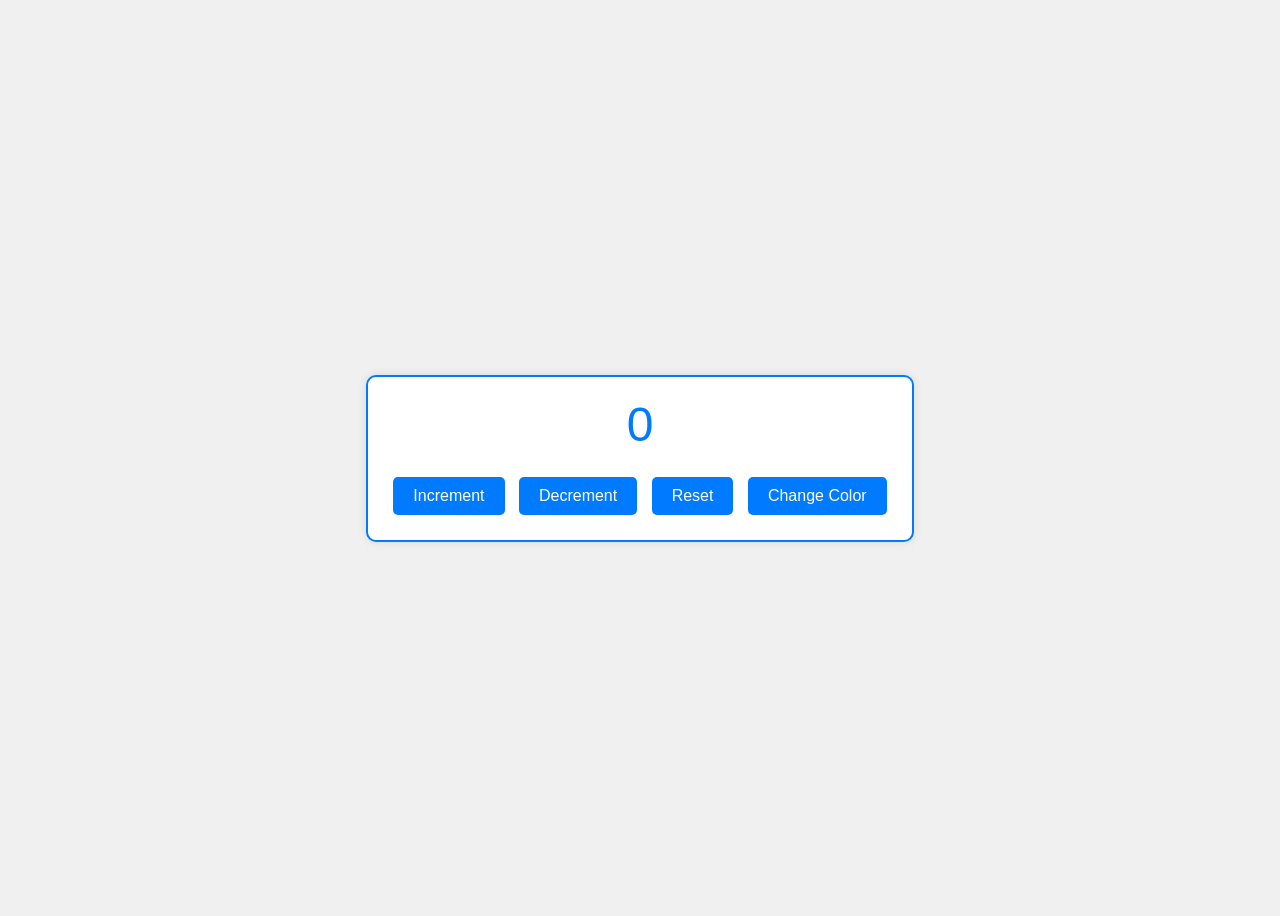
<file: index.html>
<!DOCTYPE html>
<html lang="en">
<head>
    <meta charset="UTF-8">
    <meta name="viewport" content="width=device-width, initial-scale=1.0">
    <title>Counter with Random Color</title>
    <link rel="stylesheet" href="styles.css">
</head>
<body>
    <div class="counter-container">
        <div class="count-display" id="countDisplay">0</div>
        <div class="button-container">
            <button id="incrementBtn">Increment</button>
            <button id="decrementBtn">Decrement</button>
            <button id="resetBtn">Reset</button>
            <button id="colorBtn">Change Color</button>
        </div>
    </div>
    <script src="script.js"></script>
</body>
</html>
</file>
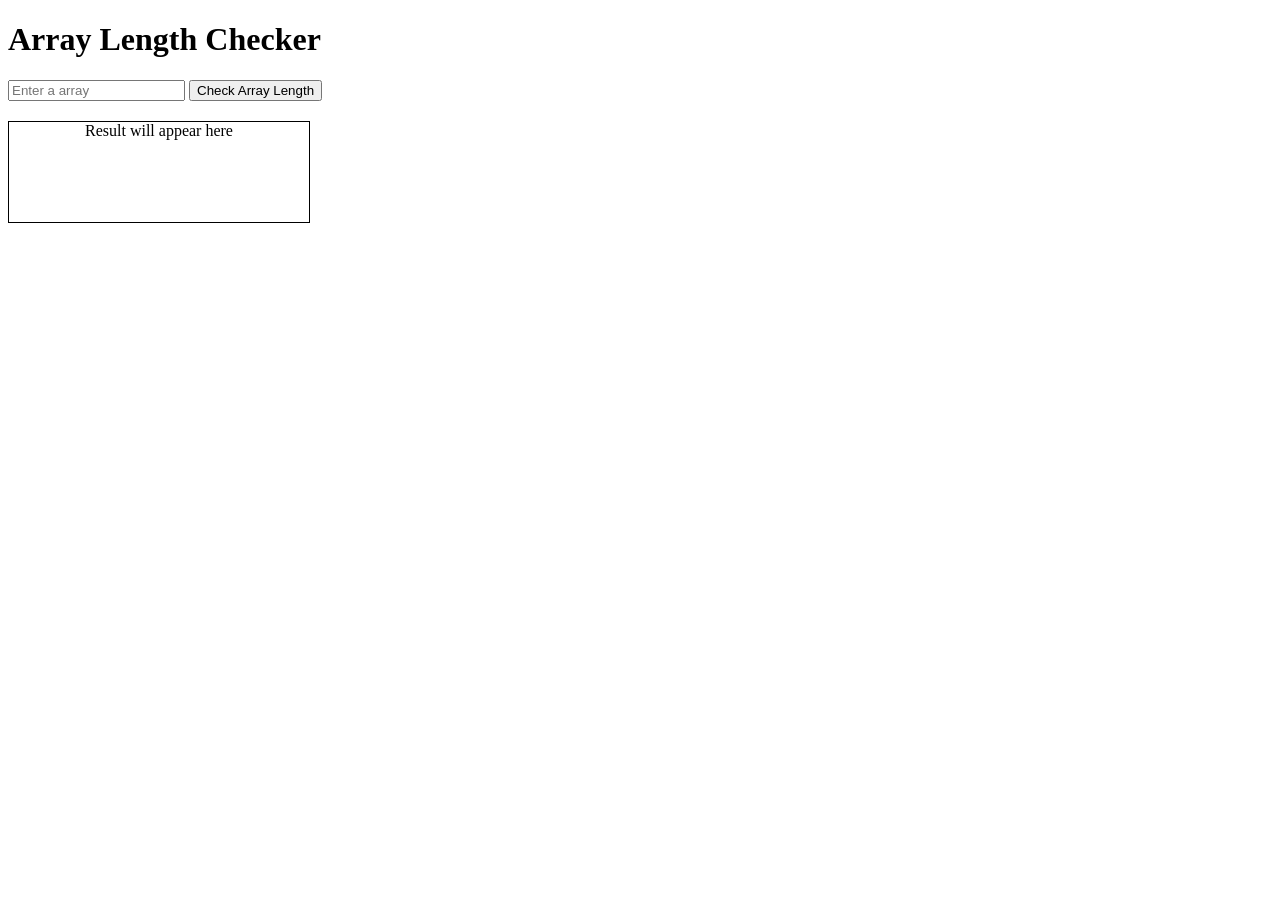
<file: array/index.html>
<!DOCTYPE html>
<html lang="en">
<head>
    <meta charset="UTF-8">
    <meta name="viewport" content="width=device-width, initial-scale=1.0">
    <title>Array Length Checker</title>
    <style>
        #result {
            width: 300px;
            height: 100px;
            text-align: center;
            border: 1px solid #000;
            margin-top: 20px;
            transition: height 0.5s ease;
        }
        .error {
            background-color: red;
            color: white;
        }
    </style>
</head>
<body> 
    <h1>Array Length Checker</h1>
    <input type="text" id="inputString" placeholder="Enter a array">
    <button onclick="checkArrayLength()">Check Array Length</button>
    <div id="result">Result will appear here</div>

    <script>
        function checkArrayLength() {
            const array = [1, 2, 3, 4, 5];  
            const limit = 4; 
            const input = document.getElementById('inputString').value;               
            const resultDiv = document.getElementById('result');
            
            if (array.length > limit) {
                resultDiv.textContent = 'True';
                resultDiv.style.backgroundColor = '';  
                resultDiv.style.color = '';            
                resultDiv.style.height = '200px';      
            } else {
                resultDiv.textContent = 'False';
                resultDiv.classList.add('error');
                resultDiv.style.color = '';            
                resultDiv.style.height = '100px';
                     
            }
        }
    </script>
</body>
</html>
</file>
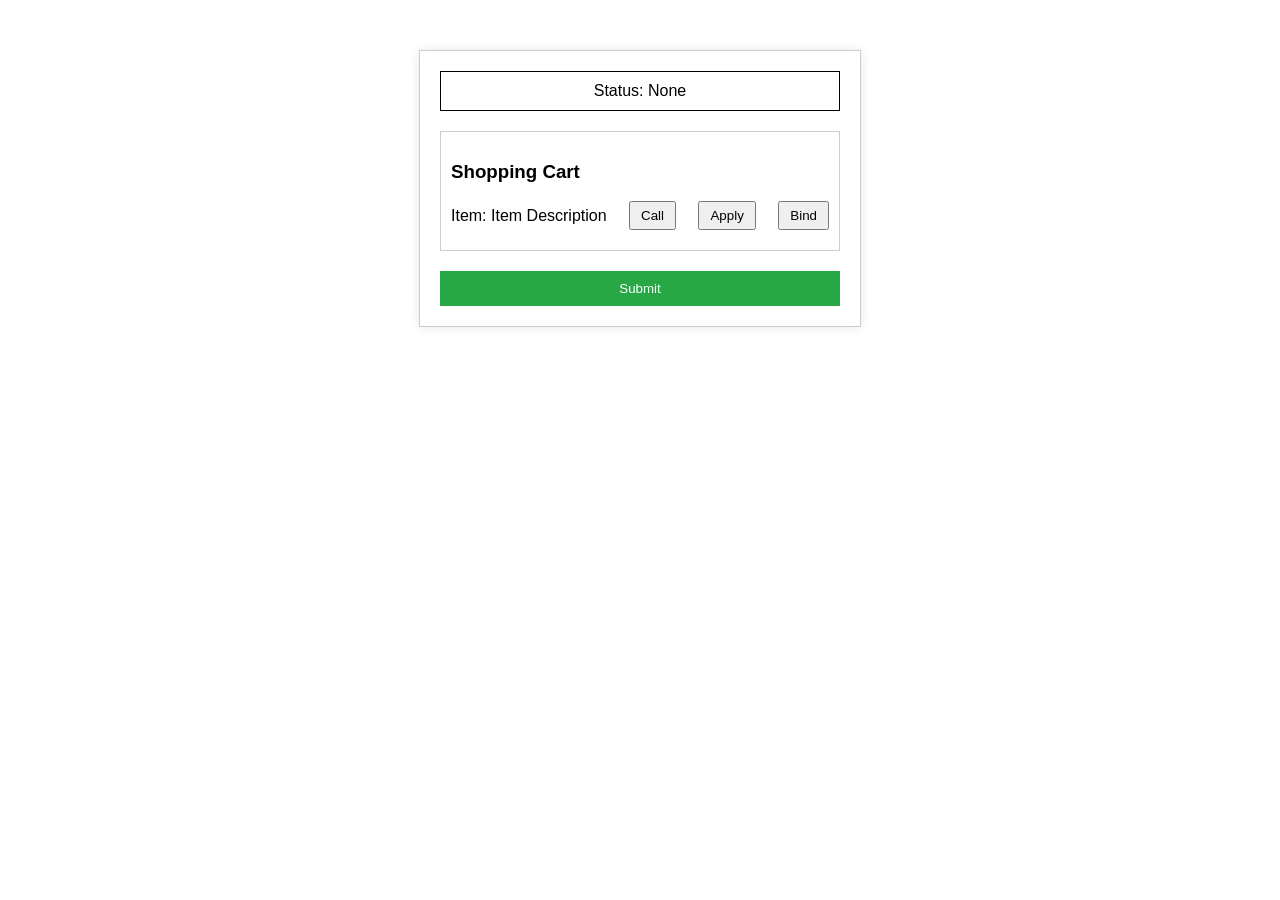
<file: cart/index.html>
<!DOCTYPE html>
<html lang="en">
<head>
    <meta charset="UTF-8">
    <meta http-equiv="X-UA-Compatible" content="IE=edge">
    <meta name="viewport" content="width=device-width, initial-scale=1.0">
    <title>Shopping Cart</title>
    <link rel="stylesheet" href="style.css">
</head>
<body>
    <div class="container">
        <div id="status" class="status-box">Status: None</div>
        <div class="cart">
            <h3>Shopping Cart</h3>
            <div class="item">
                <span>Item: Item Description</span>
                <button class="method-button" id="callButton">Call</button>
                <button class="method-button" id="applyButton">Apply</button>
                <button class="method-button" id="bindButton">Bind</button>
            </div>
        </div>
        <button id="submitButton" class="submit-button">Submit</button>
    </div>
    <script src="script.js"></script>
</body>
</html>
</file>
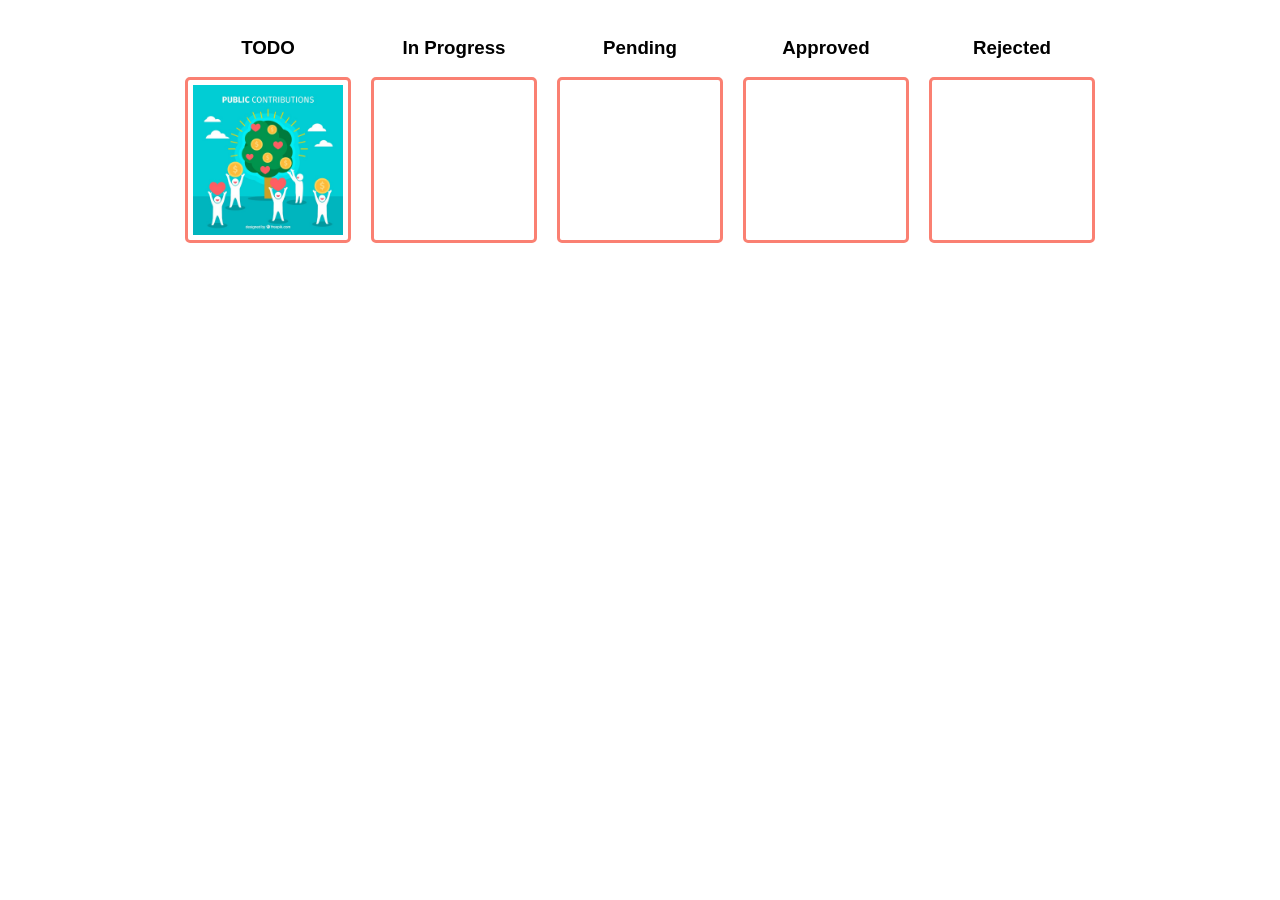
<file: drag and drop/index.html>
<!DOCTYPE html>
<html lang="en">
<head>
    <meta charset="UTF-8">
    <meta name="viewport" content="width=device-width, initial-scale=1.0">
    <title>Drag and Drop</title>
    <link rel="stylesheet" href="style.css">
</head>
<body>
    <div class="container">
        <div class="section">
            <h3>TODO</h3>
            <div class="empty">
                <div class="fill" draggable="true"></div>
            </div>
        </div>
        <div class="section">
            <h3>In Progress</h3>
            <div class="empty" id="in-progress"></div>
        </div>
        <div class="section">
            <h3>Pending</h3>
            <div class="empty" id="pending"></div>
        </div>
        <div class="section">
            <h3>Approved</h3>
            <div class="empty" id="approved"></div>
        </div>
        <div class="section">
            <h3>Rejected</h3>
            <div class="empty" id="rejected"></div>
        </div>
    </div>
    <script src="script.js"></script>
</body>
</html>
</file>
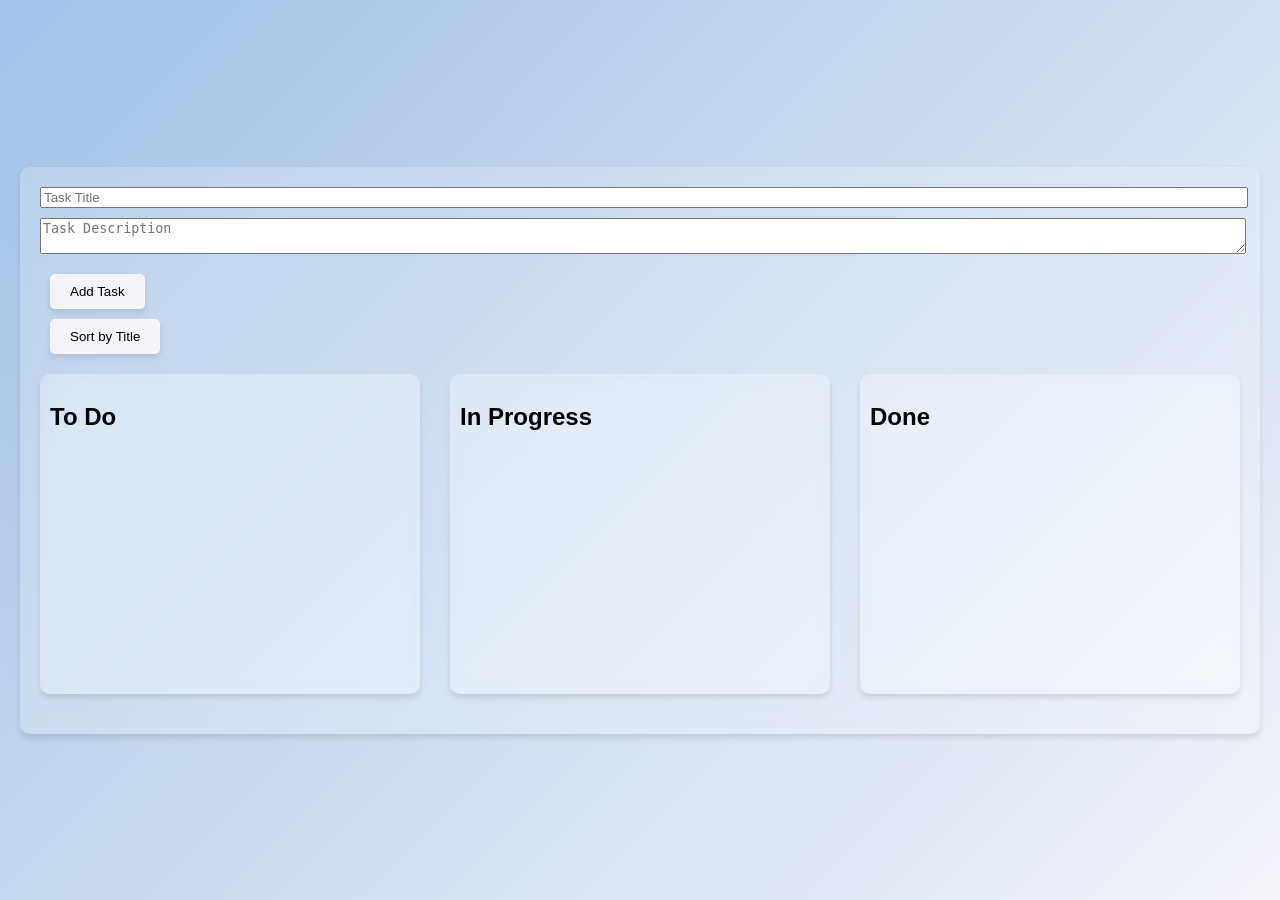
<file: evalutiontask/index.html>
<!DOCTYPE html>
<html lang="en">
<head>
    <meta charset="UTF-8">
    <meta name="viewport" content="width=device-width, initial-scale=1.0">
    <title>Taskboard</title>
    <link rel="stylesheet" href="style.css">
</head>
<body>
    <div id="taskboard">
        <div class="header">
            <input type="text" id="new-task-title" placeholder="Task Title">
            <textarea id="new-task-description" placeholder="Task Description"></textarea>
            <button id="add-task-btn">Add Task</button>
            <button id="sort-title">Sort by Title</button>
        </div>
        <div class="column" id="todo">
            <h2>To Do</h2>
            <div class="tasks"></div>
        </div>
        <div class="column" id="in-progress">
            <h2>In Progress</h2>
            <div class="tasks"></div>
        </div>
        <div class="column" id="done">
            <h2>Done</h2>
            <div class="tasks"></div>
        </div>
    </div>

    <div id="task-edit">
        <input type="text" id="edit-task-title" placeholder="Task Title">
        <textarea id="edit-task-description" placeholder="Task Description"></textarea>
        <button id="save-task-btn">Save</button>
        <button id="cancel-task-btn">Cancel</button>
    </div>

    <script src="script.js"></script>
</body>
</html>
</file>
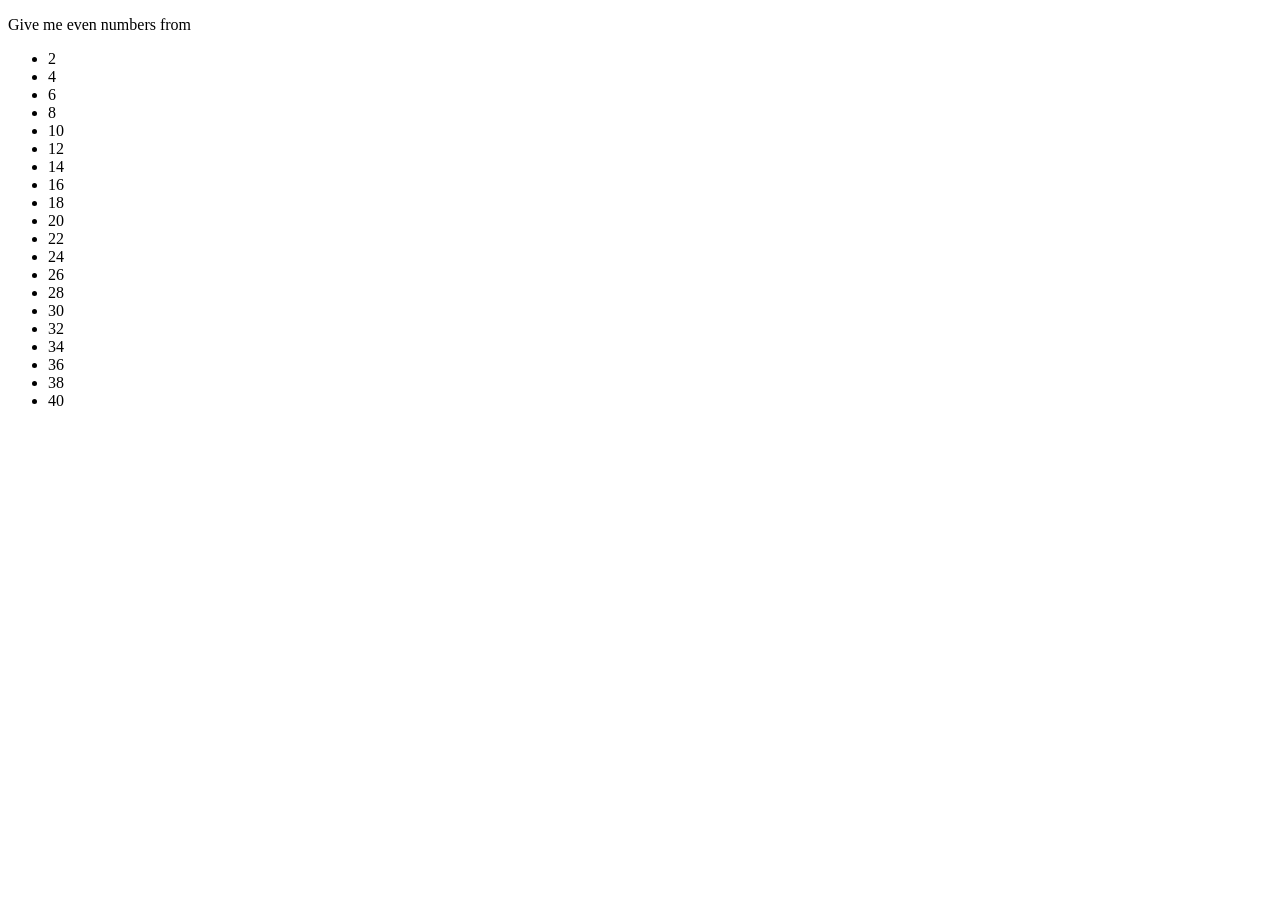
<file: even/index.html>
<!-- NaN
null
infinity
undefined -->


<!DOCTYPE html>
<html lang="en">
<head>
    <meta charset="UTF-8">
    <meta name="viewport" content="width=device-width, initial-scale=1.0">
    <title>Document</title>
</head>
<body>
   
   

    <p> Give me even numbers from  </p>
   <ul id="evenNumber"></ul>

   <script src="./index.js"></script>
</body>
</html>
</file>
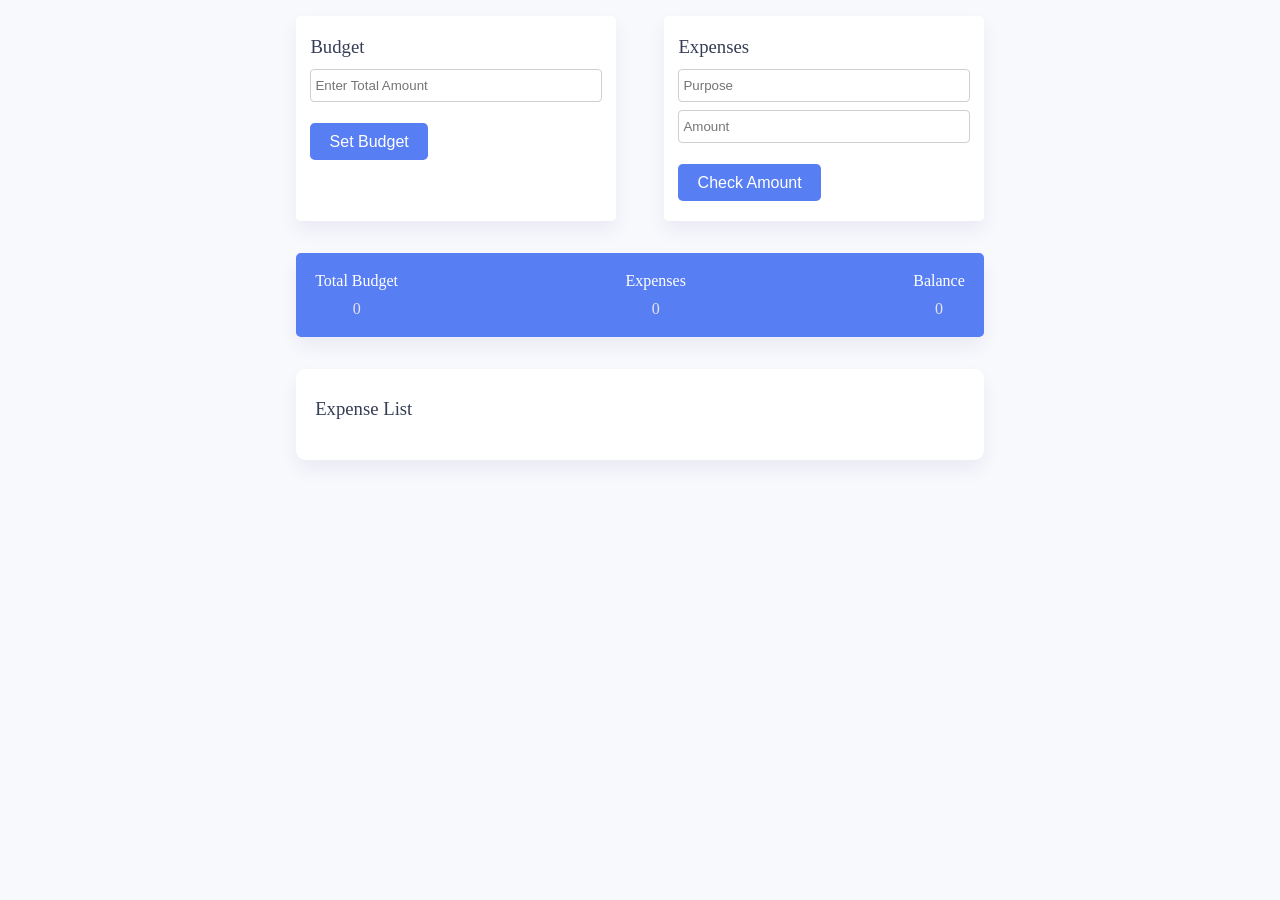
<file: expensetracker/index.html>
<!DOCTYPE html>
<html lang="en">
  <head>
    <meta name="viewport" content="width=device-width, initial-scale=1.0" />
    <title>Budget App</title>
     <link
      rel="stylesheet"
      href="https://cdnjs.cloudflare.com/ajax/libs/font-awesome/6.1.1/css/all.min.css"/>
    <link rel="stylesheet" href="style.css">
  </head>
  <body>
    <div class="wrapper">
      <div class="container">
        <div class="sub-container">
          <div class="total-amount-container">
            <h3>Budget</h3>
            <p class="hide error" id="budget-error"> Value cannot be empty </p>
            <input type="number" id="total-amount" placeholder="Enter Total Amount"/>
            <button class="submit" id="total-amount-button">Set Budget</button>
          </div>

          <div class="user-amount-container">
            <h3>Expenses</h3>
            <p class="hide error" id="product-title-error">Values cannot be empty</p>
              
            <input type="text" class="product-title" id="product-title" placeholder="Purpose"/>
            <input  type="number"  id="user-amount" placeholder="Amount"/> 
            <button class="submit" id="check-amount">Check Amount</button>
            </div>
        </div>

        <div class="output-container flex-space">
          <div>
            <p>Total Budget</p>
            <span id="amount">0</span>
          </div>
          <div>
            <p>Expenses</p>
            <span id="expenditure-value">0</span>
          </div>
          <div>
            <p>Balance</p>
            <span id="balance-amount">0</span>
          </div>
        </div>
      </div>
    
      <div class="list">
        <h3>Expense List</h3>
        <div class="list-container" id="list"></div>
      </div>
    </div>

    <script src="script.js"></script>
  </body>
</html>
</file>
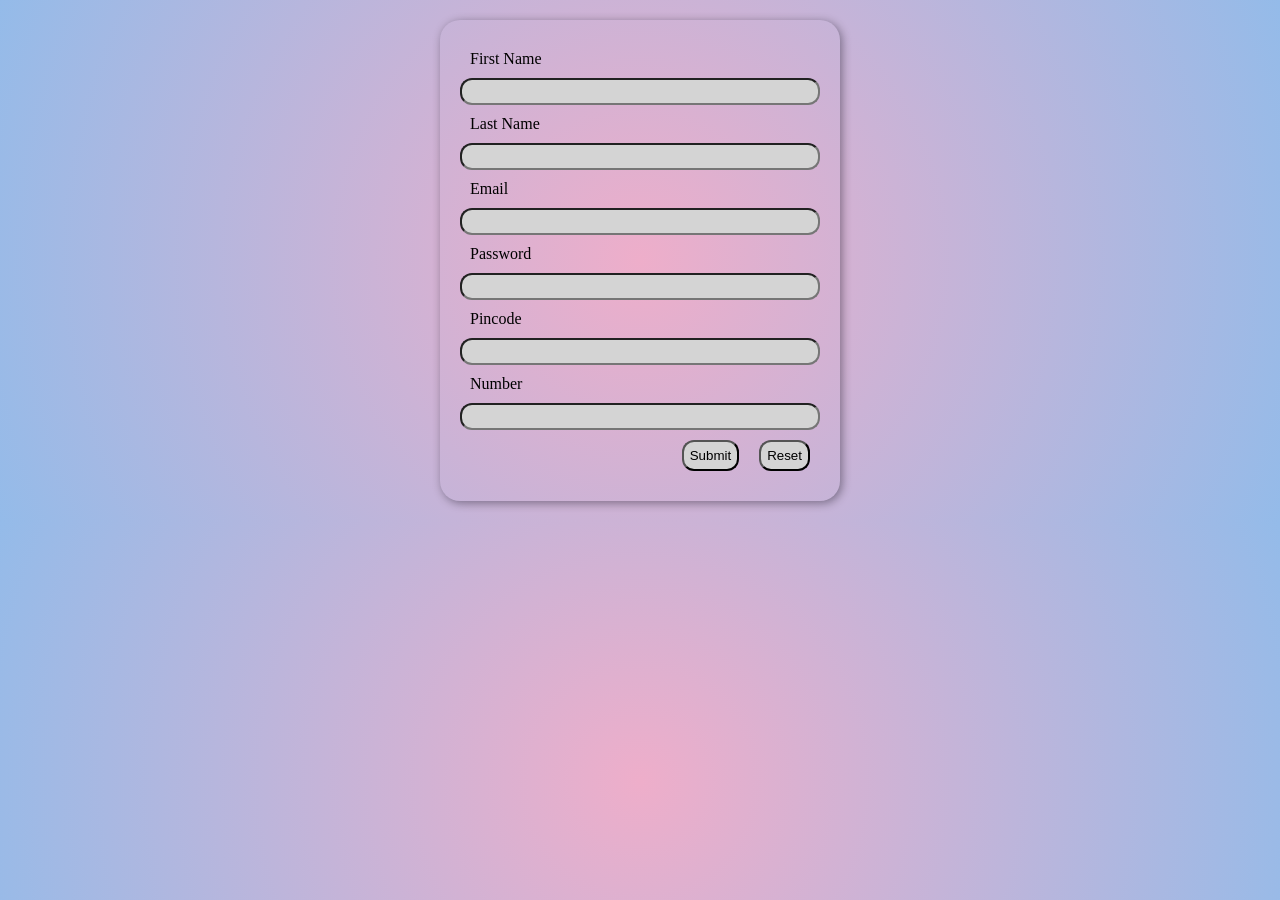
<file: formvalidations/index.html>
<!DOCTYPE html>
<html lang="en">
<head>
    <meta charset="UTF-8">
    <meta name="viewport" content="width=device-width, initial-scale=1.0">
    <title>Document</title>
    <script src="./index.js"></script>
    <link rel="stylesheet" href="style.css">
</head>
<body>
    <section>

        <form action="" method="post" id="registrationForm">

        <label for="firstname">First Name</label>
        <input type="text" id="firstname" name="firstname" required >
        <span class="error" id="firstnameError"></span>

        <label for="lastname">Last Name</label>
        <input type="text" id="lastname" name="lastname" required >
        <span class="error" id="lastnameError"></span>

        <label for="email">Email</label>
        <input  id="email" type="email" name="email" required>
        <span class="error" id="emailError"></span>

        <label for="password">Password</label>
        <input id="password" type="password" name="password" required>
        <span class="error" id="passwordError"></span>

        <label for="pincode">Pincode</label>
        <input type="number" id="pincode" name="pincode" required >
        <span class="error" id="pincodeError"></span>

        <label for="number">Number</label>
        <input type="number" id="number" name="number" required >
        <span class="error" id="numberError"></span>
       
        <div class="btn-section">

            <input type="submit" value="submit">
              <input type="reset" value="reset" id="reset">
        </div>
        </form>
    </section>
    <script src="index.js"></script>
</body>
</html>
</file>
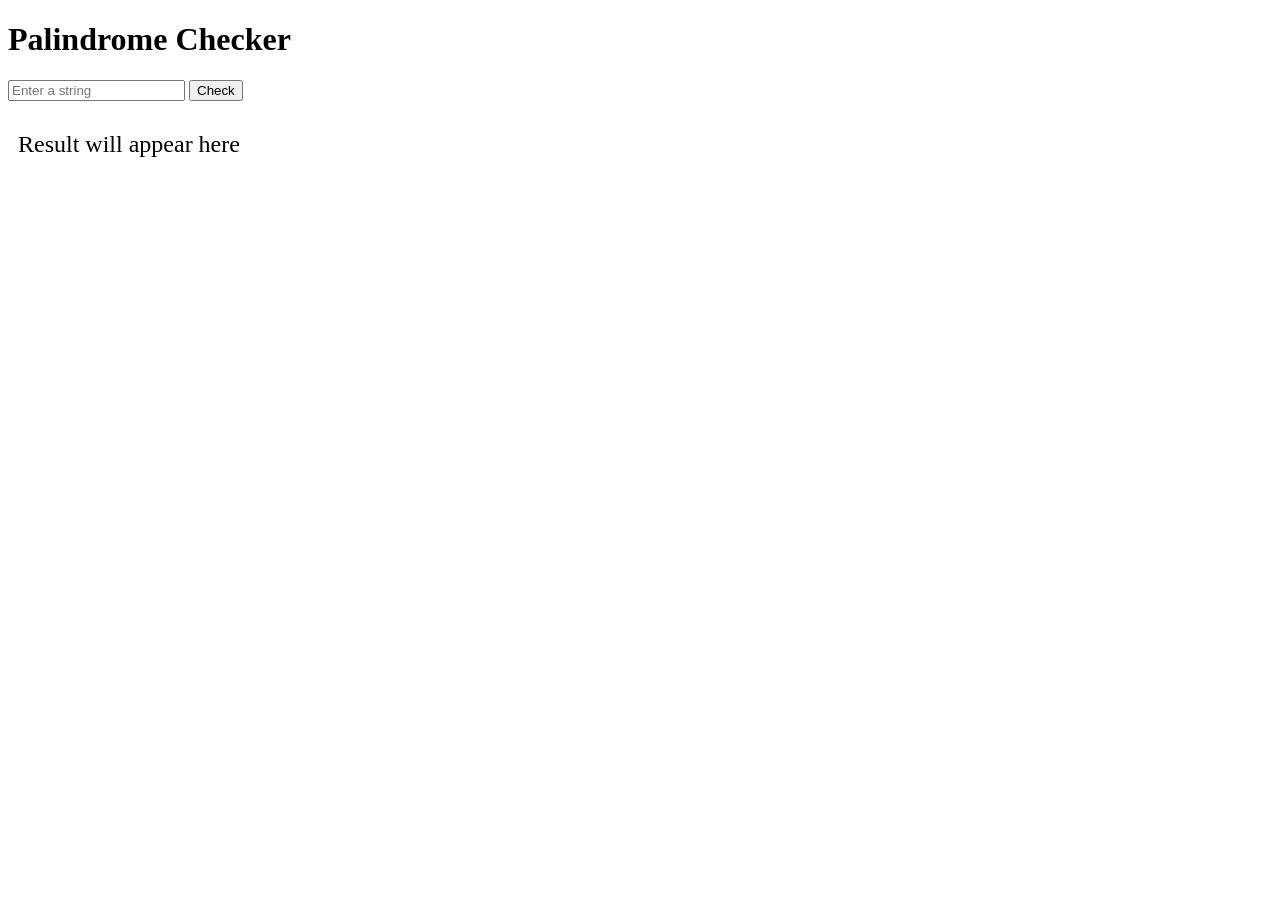
<file: polindrom/index.html>
<!DOCTYPE html>
<html lang="en">
<head>
    <meta charset="UTF-8">
    <meta name="viewport" content="width=device-width, initial-scale=1.0">
    <title>Palindrome Checker</title>
    <style>
        #result {
            font-size: 24px;
            margin-top: 20px;
            padding: 10px;
        }
        .palindrome {
            color: green;
        }
        .not-palindrome {
            color: red;
        }
    </style>
</head>
<body>
    <h1>Palindrome Checker</h1>
    <input type="text" id="inputString" placeholder="Enter a string">
    <button onclick="checkPalindrome()">Check</button>
    <div id="result">Result will appear here</div>

    <script>
        function checkPalindrome() {
            const input = document.getElementById('inputString').value;
            const resultDiv = document.getElementById('result');
            const sanitizedInput = input.toLowerCase().replace(/[^a-z0-9]/g, ''); 
            const isPalindrome = sanitizedInput === sanitizedInput.split('').reverse().join('');
            
            if (isPalindrome) {
                resultDiv.textContent = `"${input}" is a palindrome!`;
                resultDiv.className = 'palindrome'; 
            } else {
                resultDiv.textContent = `"${input}"v  is not a palindrome.`;
                resultDiv.className = 'not-palindrome'; 
            }
        }
    </script>
</body>
</html>
</file>
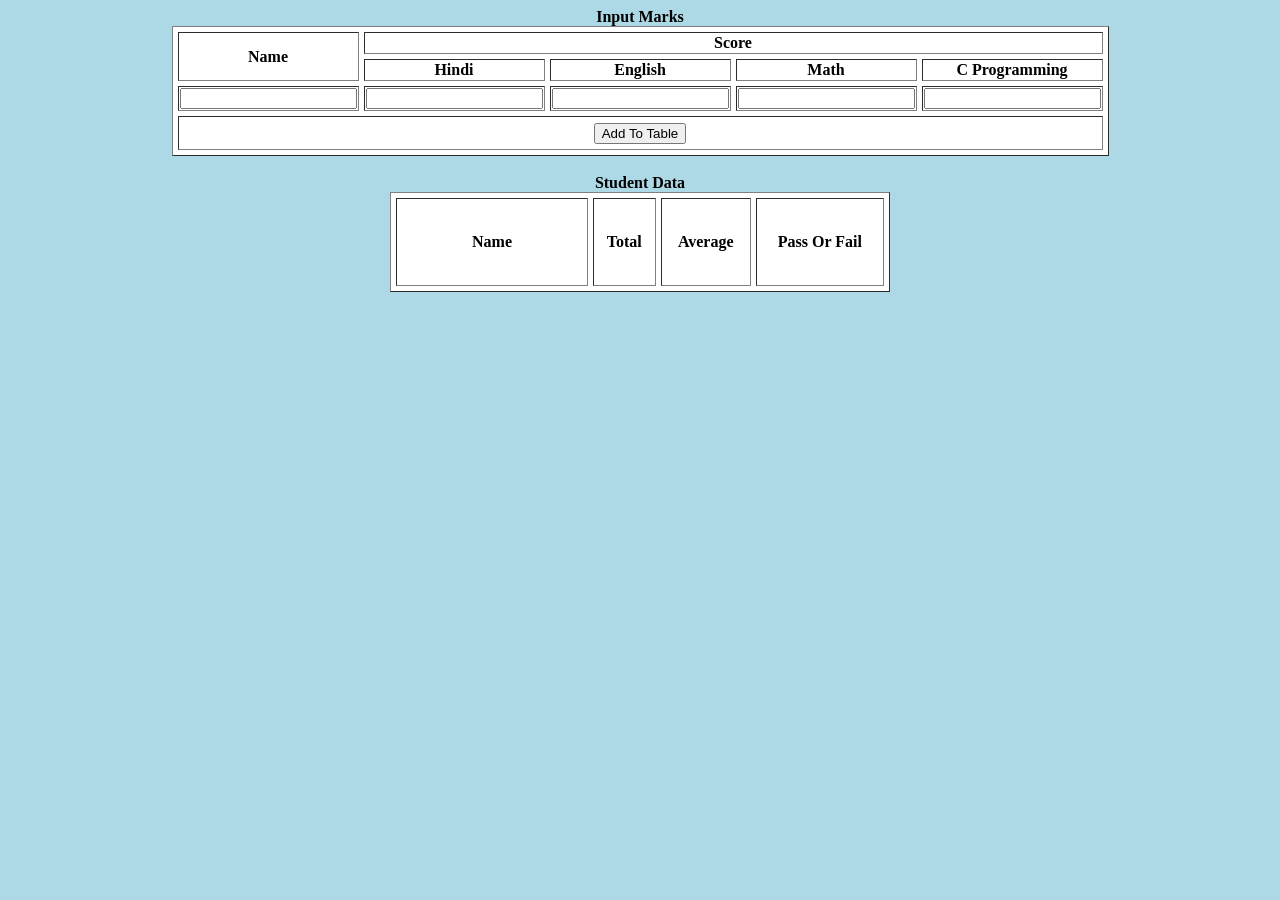
<file: reportcard/index.html>
<!DOCTYPE html>
<!DOCTYPE html>
<html lang="en">
<head>
    <meta charset="UTF-8">
    <meta name="viewport" content="width=device-width, initial-scale=1.0">
    <title>Reportcard</title>
</head>
    

<body bgcolor="lightblue">
    <center>
    <table border="1" cellspacing="5" bgcolor="white">
        <caption><b>Input Marks</b></caption>
        <tr>
            <th rowspan="2">Name</th>
            <th colspan="4">Score</th>

        </tr>
        <tr>
            <th>Hindi</th>
            <th>English</th>
            <th>Math</th>
            <th>C Programming</th>
        </tr>
        <tr>
            <td><input type="text" id="aname"></td>
            <td><input type="text" id="am"></td>
            <td><input type="text" id="aj"></td>
            <td><input type="text" id="ad"></td>
            <td><input type="text" id="an"></td>
        </tr>
        <tr>
            <th colspan="5" height="30">
            <input type="submit" value="Add To Table" onclick="Sub()"></th>
        </tr>    
    </table>
    <br>
    <table border="1" cellspacing="5" bgcolor="white" 
           height="100" width="500" cellpadding="5" id="TableScore">
        <caption><b>Student Data</b></caption>
        <tr>
            <th width="180">Name</th>
            <th>Total</th>
            <th>Average</th>
            <th>Pass Or Fail</th>
        </tr>
        
    </table>
    </center>
    <script type="text/javascript">
        function Sub(){
            let n, k, r, e, v, sum, avg;
            n=(document.getElementById('aname').value);
            k=parseFloat(document.getElementById('am').value);
            r=parseFloat(document.getElementById('aj').value);
            e=parseFloat(document.getElementById('ad').value);
            v=parseFloat(document.getElementById('an').value);
            // Calculating Total
            sum=k+r+e+v;
            avg=sum/4;
            // Display on Student Data
            let newTable = document.getElementById('TableScore');
            let row = newTable.insertRow(-1);
            let cell1 = row.insertCell(0);
            let cell2 = row.insertCell(0);
            let cell3 = row.insertCell(0);
            let cell4 = row.insertCell(0);

            cell4.innerHTML= n;
            cell3.innerHTML=sum;
            cell2.innerHTML = avg;

            if(avg>=70){
                cell1.innerHTML="<font color=green>Pass</font>";
            }else{
                cell1.innerHTML="<font color=red>Fail</font>";
            }
        }
    </script>
</body>
</html>
</file>
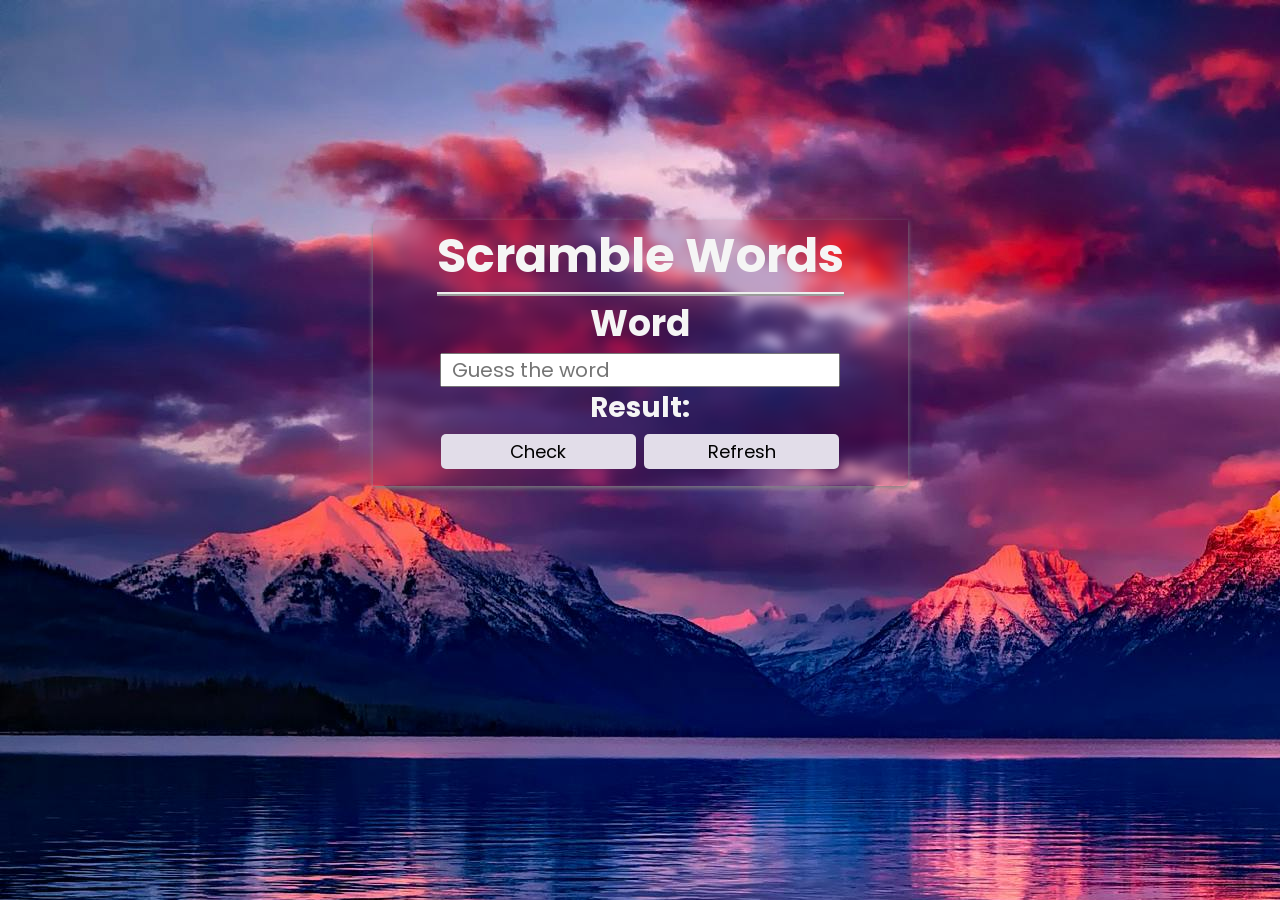
<file: scramble/index.html>
<!DOCTYPE html>
<html lang="en">
  <head>
    <meta charset="UTF-8" />
    <meta name="viewport" content="width=device-width, initial-scale=1.0" />
    <title>Document</title>
    <link rel="stylesheet" href="./index.css" />
    <script src="./index.js"></script>
  </head>
  <body>
    <div class="root">
      <!-- heading  -->
      <h1 class="title">Scramble Words</h1>
      <div id="scrambled">
        <h2 id="scrambleWord">Word</h2>
        <p id="hint"></p>
      </div>
      <!-- heading  -->

      <!-- form -->
      <div id="form">
        <input id="input" type="text" placeholder="Guess the word" />
      </div>
      <!-- form -->

      <!--  Output   -->
      <h3 id="output">Result:</h3>
      <div class="foot">
        <button type="button" onclick="check()">check</button>
        <button type="button" onclick="refresh()">refresh</button>
      </div>
      <!--  Output   -->
    </div>
  </body>
</html>
</file>
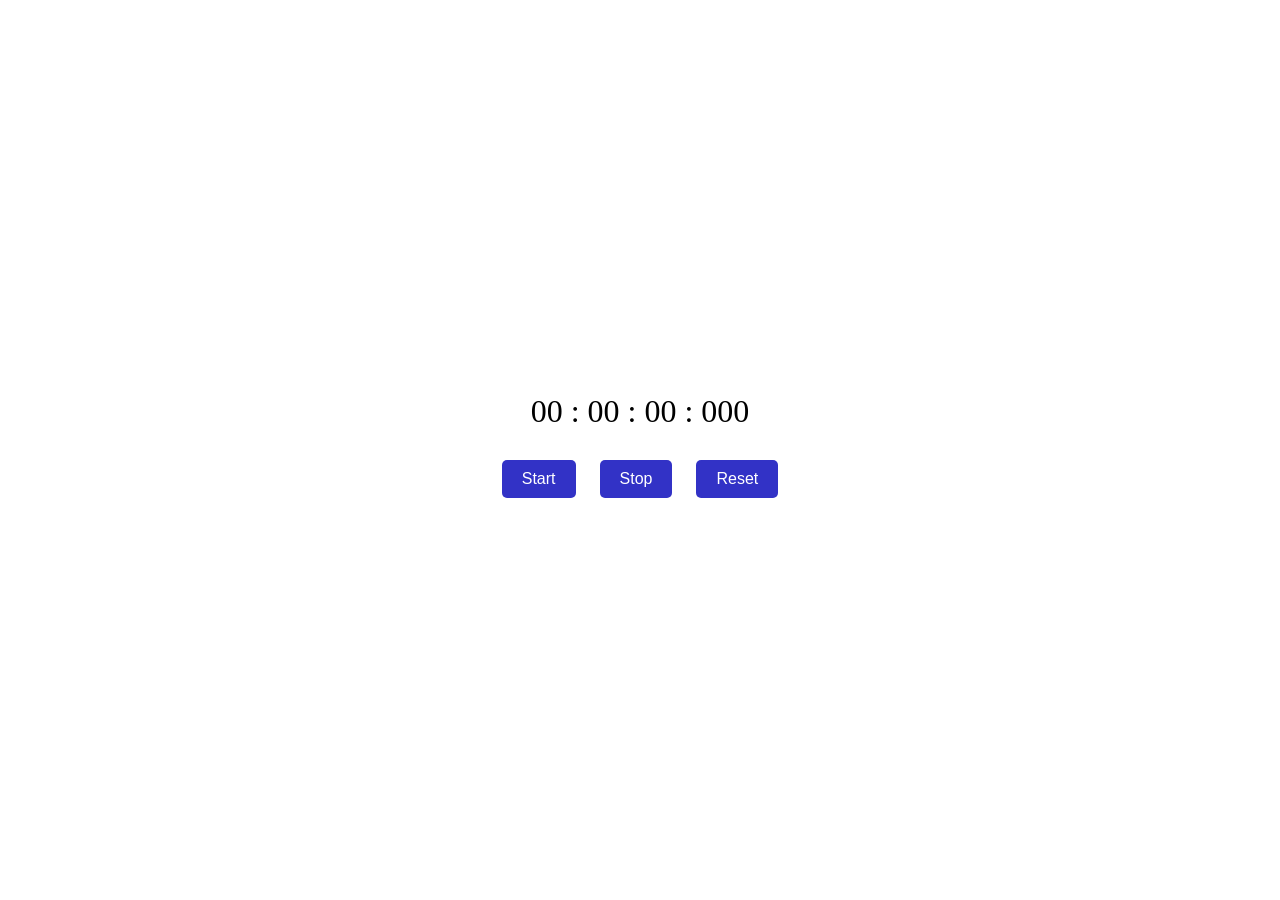
<file: stopwatch/index.html>
<!DOCTYPE html>
<html lang="en">
<head>
    <meta charset="UTF-8">
    <meta name="viewport" content="width=device-width, initial-scale=1.0">
    <title>Stop Watch</title>
    <link rel="stylesheet" href="style.css">
</head>
<body>
    <div class="contanier">
        <div id="timeshow">
            00 : 00 : 00 : 000
        </div>
        <div class="buttons">
            <button id="start">Start</button>
            <button id="stop">Stop</button>
            <button id="reset">Reset</button>
        </div>
    </div>
    <script src="script.js"></script>
</body>
</html>
</file>
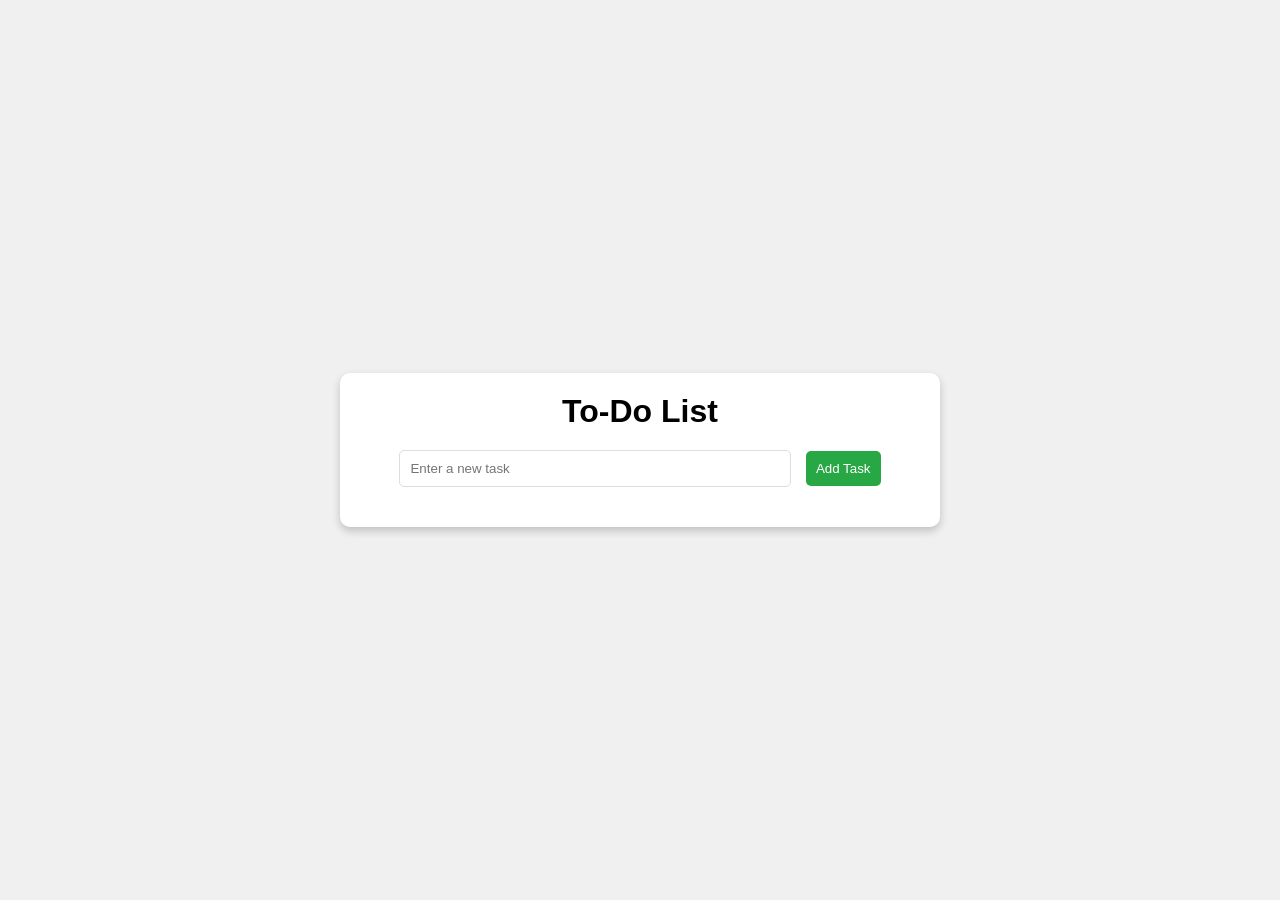
<file: todolist/index.html>
<!DOCTYPE html>
<html lang="en">
<head>
    <meta charset="UTF-8">
    <meta name="viewport" content="width=device-width, initial-scale=1.0">
    <title>To-Do List</title>
    <link rel="stylesheet" href="styles.css">
</head>
<body>
    <div class="container">
        <h1>To-Do List</h1>
        <div class="form-container">
            <input type="text" id="taskInput" placeholder="Enter a new task">
            <button onclick="addTask()">Add Task</button>
        </div>
        <ul id="taskList"></ul>
    </div>
    <script src="script.js"></script>
</body>
</html>
</file>
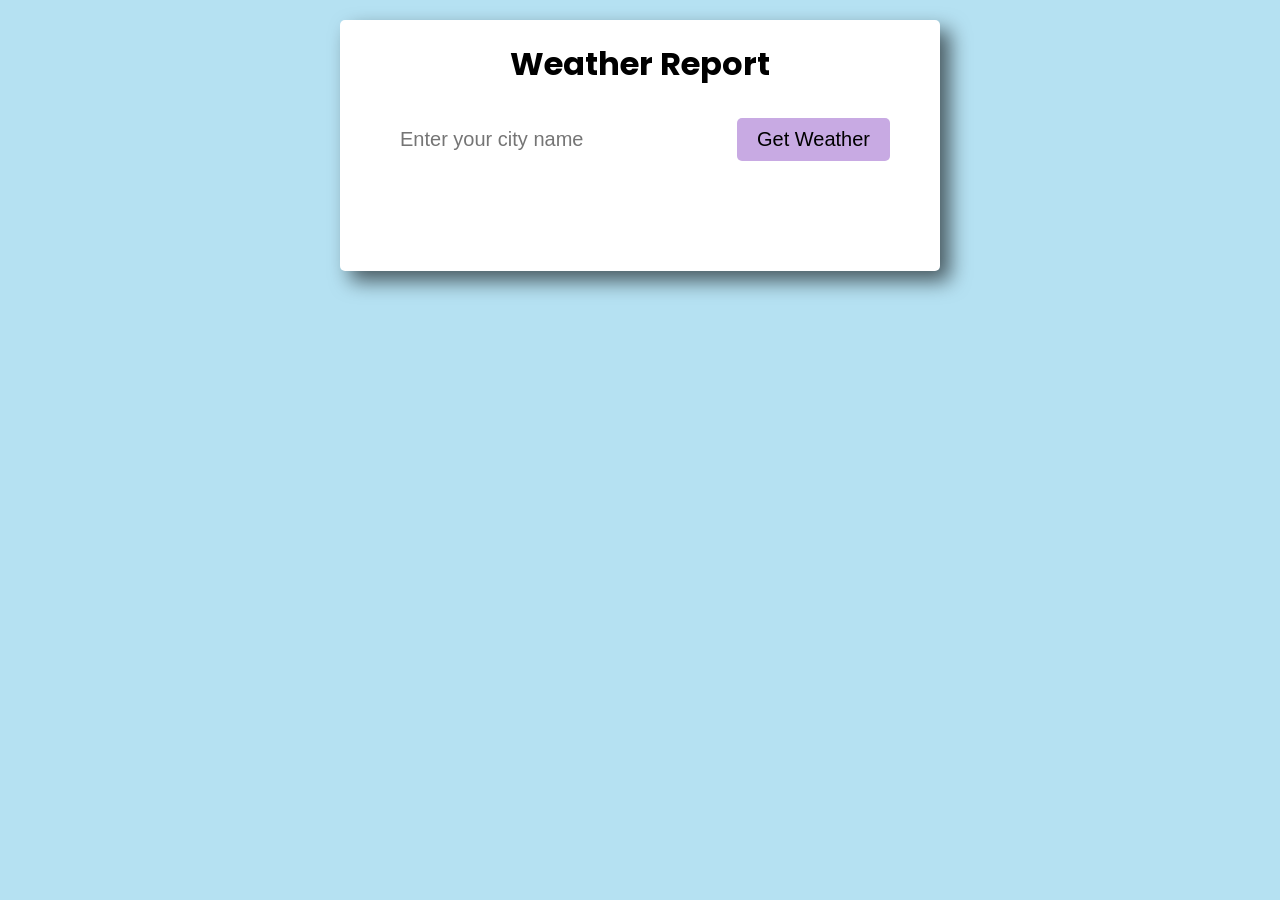
<file: weatherreport/index.html>
<!DOCTYPE html>
<html lang="en">
<head>
    <meta charset="UTF-8">
    <meta name="viewport" content="width=device-width, initial-scale=1.0">
    <title>Weather Report</title>
    <link rel="stylesheet" href="style.css">
</head>
<body>
    <div class="contanier">
        <h1>Weather Report</h1>
        <form action="#">
            <input id="city-name" type="text" placeholder="Enter your city name">
            <input type="submit" value="Get Weather">
        </form>
        <div class="weather-data">
            <div class="icon"></div>
            <div class="temp"></div>
            <div class="desc"></div>
             
            <div class="details">
                <div></div>
                <div></div>
                <div></div>
            </div>
        </div>
    </div>
    <script src="script.js"></script>
</body>
</html>
</file>
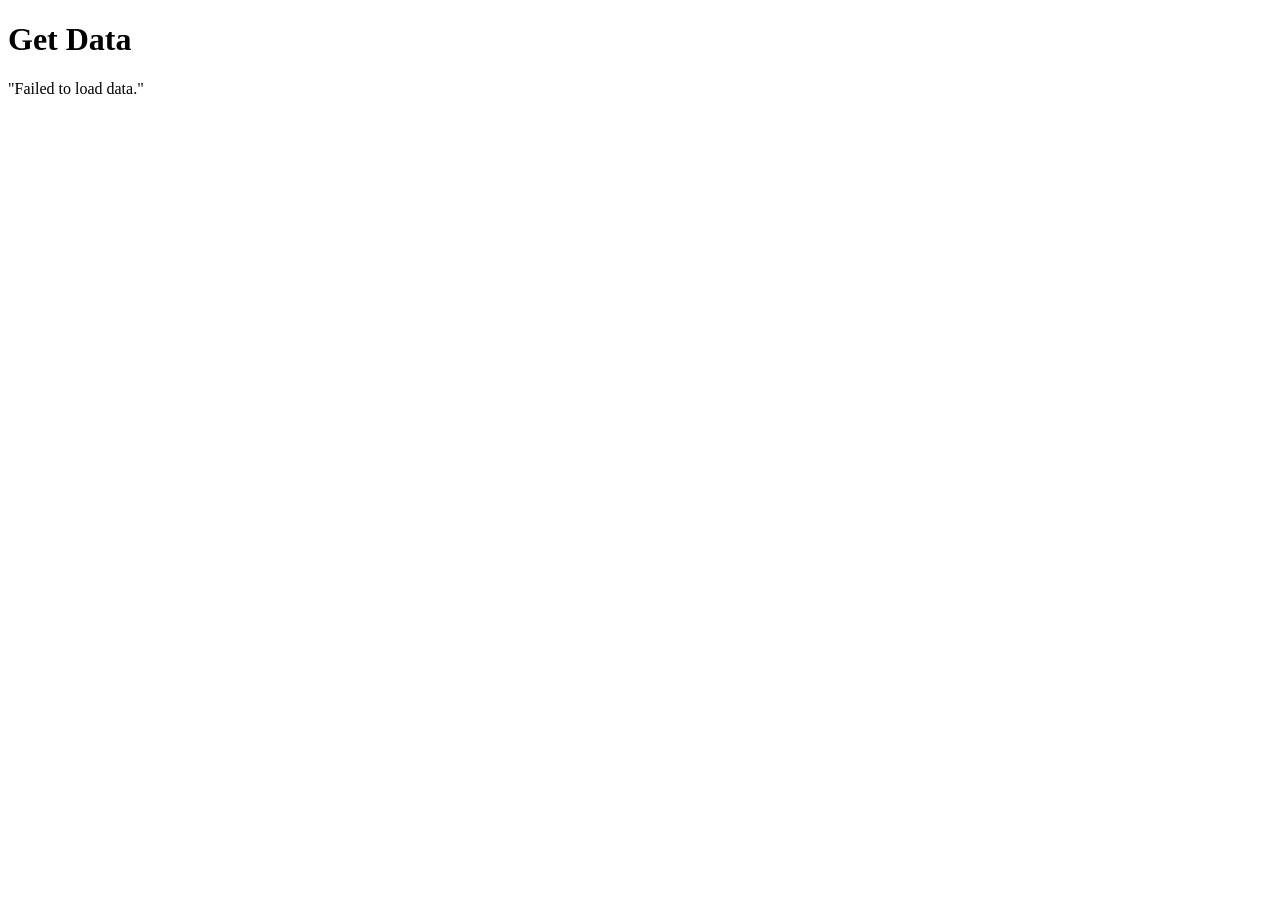
<file: error/indexAsync.html>
<!DOCTYPE html>
<html lang="en">
<head>
    <meta charset="UTF-8">
    <meta name="viewport" content="width=device-width, initial-scale=1.0">
    <title>API Integration</title>
</head>
<body>
    <h1>Get Data</h1>
    <div id="data-container">Loading...</div>

    <script src="./indexAsync.js"></script>
</body>
</html>
</file>
<file: styles.css>
body {
    display: flex;
    justify-content: center;
    align-items: center;
    height: 100vh;
    background-color: #f0f0f0;
    font-family: Arial, sans-serif;
}

.counter-container {
    text-align: center;
    padding: 20px;
    border: 2px solid #007BFF;
    border-radius: 10px;
    background-color: #ffffff;
    box-shadow: 0 0 10px rgba(0, 0, 0, 0.1);
}

.count-display {
    font-size: 48px;
    margin-bottom: 20px;
    color: #007BFF;
}

.button-container button {
    margin: 5px;
    padding: 10px 20px;
    font-size: 16px;
    border: none;
    border-radius: 5px;
    cursor: pointer;
    background-color: #007BFF;
    color: white;
    transition: background-color 0.3s;
}

.button-container button:hover {
    background-color:#0056b3;
}
</file>
<file: cart/style.css>
body {
    font-family: Arial, sans-serif;
}

.container {
    width: 400px;
    margin: 50px auto;
    border: 1px solid #ccc;
    padding: 20px;
    box-shadow: 0 0 10px rgba(0, 0, 0, 0.1);
}

.status-box {
    border: 1px solid #000;
    padding: 10px;
    margin-bottom: 20px;
    text-align: center;
}

.cart {
    border: 1px solid #ccc;
    padding: 10px;
    margin-bottom: 20px;
}

.item {
    display: flex;
    justify-content: space-between;
    align-items: center;
    margin-bottom: 10px;
}

.method-button {
    margin-left: 10px;
    padding: 5px 10px;
    cursor: pointer;
}

.submit-button {
    display: block;
    width: 100%;
    padding: 10px;
    background-color: #28a745;
    color: white;
    border: none;
    cursor: pointer;
}

.submit-button:hover {
    background-color:#218838;
}
</file>
<file: drag and drop/style.css>
body {
    background: #fff;
    font-family: Arial, sans-serif;
    display: flex;
    justify-content: center; 
    /* flex-wrap: wrap;  */
}

.container {
    display: flex;
    flex-wrap: wrap; 
    justify-content: center; 
}

.section {
    display: flex;
    flex-direction: column; 
    align-items: center; 
    margin: 10px;
}

.fill {
    background: url("pubg.jpg");
    background-size: cover;
    width: 150px;
    height: 150px;
    cursor: pointer;
    margin: 5px;
}

.empty {
    background: #fff;
    width: 160px;
    height: 160px;
    border: 3px solid salmon;
    border-radius: 5px;
}

.hold {
    border: 4px solid #ccc;
}

.hovered {
    background: #f4f4f4;
}

.invisible {
    display: none;
}
</file>
<file: evalutiontask/style.css>
body {
    font-family: Arial, sans-serif;
    margin: 0;
    padding: 0;
    background: linear-gradient(135deg, #a2c2e6, #f4f4f9);
    min-height: 100vh;
    display: flex;
    justify-content: center;
    align-items: center;
}

#taskboard, #task-edit {
    background: rgba(255, 255, 255, 0.2); 
    backdrop-filter: blur(10px); 
    border-radius: 10px;
    box-shadow: 0 4px 6px rgba(0, 0, 0, 0.1); 
}

#taskboard {
    display: flex;
    justify-content: space-between;
    padding: 20px;
    flex-wrap: wrap;
    width: 100%;
    max-width: 1200px;
}

.header {
    width: 100%;
    display: flex;
    flex-direction: column;
    align-items: flex-start;
    margin-bottom: 20px;
}

#new-task-title, #new-task-description {
    width: 100%;
    margin-bottom: 10px;
    
}

button {
    margin-left: 10px;
    margin-top: 10px;
}

.column {
    width: 30%;
    background: rgba(255, 255, 255, 0.2);
    backdrop-filter: blur(10px);
    padding: 10px;
    border-radius: 10px;
    box-shadow: 0 4px 6px rgba(0, 0, 0, 0.1); 
    min-height: 300px;
    margin-bottom: 20px;
}

.tasks {
    min-height: 200px;
    margin-bottom: 10px;
}

.task {
    background: rgba(255, 255, 255, 0.8);
    backdrop-filter: blur(5px);
    padding: 10px;
    border-radius: 5px;
    margin-bottom: 10px;
    cursor: pointer;
    box-shadow: 0 2px 4px rgba(0, 0, 0, 0.1); 
}

.task-title {
    font-weight: bold;
}

.task-description {
    font-size: 0.9em;
    color: #666;
}

#task-edit {
    display: none;
    position: fixed;
    top: 50%;
    left: 50%;
    transform: translate(-50%, -50%);
    background: rgba(255, 255, 255, 0.9); 
    backdrop-filter: blur(10px);
    padding: 20px;
    border-radius: 10px;
    box-shadow: 0 4px 6px rgba(0, 0, 0, 0.1);
    width: 300px;
}

#task-edit input, #task-edit textarea {
    width: 100%;
    margin-bottom: 10px;
}
button {
    margin-left: 10px;
    margin-top: 10px;
    background: #f4f4f9; 
    border: none;
    border-radius: 5px;
    padding: 10px 20px;
    cursor: pointer;
    transition: background 0.3s; 
    box-shadow: 0 4px 6px rgba(0, 0, 0, 0.1);
}

button:hover {
    background: #a2c2e6;
    box-shadow: 0 6px 10px rgba(0, 0, 0, 0.2);
}
</file>
<file: expensetracker/style.css>
* {
    padding: 0;
    margin: 0;
    box-sizing: border-box;
 
  }
  body {
    background-color: #f7f9fd;
  }
  .wrapper {
    /* border: 2px solid black; */
    width: 90%;
    font-size: 16px;
    max-width: 43em;
    margin: 1em auto;
    
  }
  .container {
    width: 100%;
  
  }
  .sub-container {
    width: 100%;
    display: grid;
    grid-template-columns: 1fr 1fr;
    gap: 3em;

  }
  .flex {
    display: flex;
    align-items: center;
  }
  .flex-space {
    display: flex;
    justify-content: space-between;
    align-items: center;
  }
  .wrapper h3 {
    color: #363d55;
    font-weight: 500;
    margin-bottom: 0.6em;
  }
  .container input {
    display: block;
    width: 100%;
    padding: 0.6em 0.3em;
    border: 1px solid #d0d0d0;
    border-radius: 0.3em;
    color: #414a67;
    outline: none;
    font-weight: 400;
    margin-bottom: 0.6em;
  }
  .container input:focus {
    border-color: #587ef4;
  }
  .total-amount-container,
  .user-amount-container {
    background-color: #ffffff;
    padding: 1.25em 0.9em;
    border-radius: 0.3em;
    box-shadow: 0 0.6em 1.2em rgba(28, 0, 80, 0.06);
  }
  .output-container {
    background-color: #587ef4;
    color: #ffffff;
    border-radius: 0.3em;
    box-shadow: 0 0.6em 1.2em rgba(28, 0, 80, 0.06);
    margin: 2em 0;
    padding: 1.2em;
  }
  .output-container p {
    margin-bottom: 0.6em;
  }
  .output-container span {
    display: block;
    text-align: center;
    font-weight: 400;
    color: #e5e5e5;
  }
  .submit {
    font-size: 1em;
    margin-top: 0.8em;
    background-color: #587ef4;
    border: none;
    outline: none;
    color: #ffffff;
    padding: 0.6em 1.2em;
    border-radius: 0.3em;
    cursor: pointer;
  }
  .list {
    background-color: #ffffff;
    padding: 1.8em 1.2em;
    box-shadow: 0 0.6em 1.2em rgba(28, 0, 80, 0.06);
    border-radius: 0.6em;
  }
  .sublist-content {
    width: 100%;
    /* border-left: 0.3em solid #587ef4; */
    margin-bottom: 0.6em;
    padding: 0.5em 1em;
    display: grid;
    grid-template-columns:3fr 2fr 1fr 1fr;
  }
  .product {
    color: #363d55;
  }
  .amount {
    color: #414a67;
    margin-left: 20%;
  }
  .icons-container {
    width: 5em;
    margin: 1.2em;
    align-items: center;
  }
  .product-title {
    margin-bottom: 1em;
  }
  .hide {
    display: none;
  }
  .error {
    color: #ff465a;
  }
  .edit {
    margin-left: auto;
  }
  .edit,
  .delete {
    background: transparent;
    cursor: pointer;
    margin-right: 1.5em;
    border: none;
    color: #587ef4;
  }
  @media screen and (max-width: 600px) {
    .wrapper {
      font-size: 14px;
    }
    .sub-container {
      grid-template-columns: 1fr;
      gap: 1em;
    }
  }
</file>
<file: formvalidations/style.css>
*{
    box-sizing: border-box;
    margin:0;
    padding:0;
}

form{
   box-shadow: 2px 2px 10px rgba(0,0,12, 0.4);
   
    width:400px;
    height: auto;
    margin: 20px auto;
    display: grid;
    padding:20px;
    border-radius: 20px;

}

section{
    display: flex;
    justify-content: center;
    align-items: center;
}

input{
    border-radius: 12px;
    padding:4px;
    background-color: #d4d4d4;
}

label{
    margin:10px;
    font-weight: 500;
}

.btn-section{
    display: flex;
    justify-content:end;
}
input[type=submit]{
    margin: 10px;
    padding:6px;
    text-transform: capitalize;
}
input[type=submit]:hover{
    background: #3A1C71;  /* fallback for old browsers */
    background: -webkit-linear-gradient(to right, #FFAF7B, #D76D77, #3A1C71);  /* Chrome 10-25, Safari 5.1-6 */
    background: linear-gradient(to right, #FFAF7B, #c7bdbe, #3A1C71); /* W3C, IE 10+/ Edge, Firefox 16+, Chrome 26+, Opera 12+, Safari 7+ */
    perspective: 1000px;
    transform: translate3d(100);
}

input[type=reset]{
    margin: 10px;
    text-transform: capitalize;
    padding:6px;
}


body{
    background: rgb(238,174,202);
    background: radial-gradient(circle, rgba(238,174,202,1) 0%, rgba(148,187,233,1) 100%);
}
     
span{
    color:tomato;
}

input[type=reset]:hover{
    background: #0cebeb;  /* fallback for old browsers */
    background: -webkit-linear-gradient(to right, #29ffc6, #20e3b2, #0cebeb);  /* Chrome 10-25, Safari 5.1-6 */
    background: linear-gradient(to right, #29ffc6, #20e3b2, #0cebeb); /* W3C, IE 10+/ Edge, Firefox 16+, Chrome 26+, Opera 12+, Safari 7+ */
    
}
</file>
<file: scramble/index.css>
@import url('https://fonts.googleapis.com/css2?family=Poppins:ital,wght@0,100;0,200;0,300;0,400;0,500;0,600;0,700;0,800;0,900;1,100;1,200;1,300;1,400;1,500;1,600;1,700;1,800;1,900&display=swap');
*{
    margin:0;
    padding: 0;
    box-sizing: border-box;
    font-family: "Poppins", sans-serif;

}


body{
    display: flex;
    flex-direction: column;
    justify-content: center;
    align-items: center;
    min-height: 50vh;
    background: url(./img/guess.jpg);
    margin-top: 10%;
}

.root{
    font-size: x-large;
    color:whitesmoke;
    background-color: rgba(142, 0, 45, 0.1);
    box-shadow:  0 2px 5px grey;
    backdrop-filter: blur(5px);
    padding:  0% 5% 1% 5%;
    text-align: center;
    border-radius: 5px  0 ;
}

.title{
    border-bottom:  4px ridge ;
}

input{
    font-size: 20px;
    padding-left: 10px;
    outline: 2px grey;
}

.foot{
    margin-bottom: 0%;
    width:100%;
    display: flex;

}

.foot > button{
    width:48%;
    padding: 1%;
    margin: 1%;
    background-color: rgb(226, 221, 233);
    border-radius: 5px;
    border:none;
    text-transform: capitalize;
    font-size: large;
}
</file>
<file: stopwatch/style.css>
*{
    margin: 0;
    padding: 0;

}
body{
    display: flex;
    justify-content: center;
    align-items: center;
    height: 100vh;
}
.contanier{
    text-align: center;
}
#timeshow{
    font-size: 2em;
    margin-bottom: 20px;
}
.buttons button{
    font-size: 1em;
    padding: 10px 20px;
    margin: 10px;
    cursor: pointer;
    background-color: rgb(50, 50, 198);
    color: white;
    border: none;
    border-radius: 5px;
}
.buttons button:hover{
    background-color: blue;
}
</file>
<file: todolist/styles.css>
* {
    margin: 0;
    padding: 0;
    box-sizing: border-box;
}
body {
    font-family: Arial, sans-serif;
    display: flex;
    justify-content: center;
    align-items: center;
    height: 100vh;
    margin: 0;
    background-color: #f0f0f0;
}

.container {
    width: 100%;
    max-width: 600px;
    padding: 20px;
    background: #fff;
    border-radius: 10px;
    box-shadow: 0 4px 8px rgba(0, 0, 0, 0.2);
    text-align: center;
    transition: transform 0.3s ease;
}

.container:hover {
    transform: scale(1.05);
}

h1 {
    margin-bottom: 20px;
}

.form-container {
    margin-bottom: 20px;
}

input[type="text"] {
    padding: 10px;
    width: 70%;
    border: 1px solid #ddd;
    border-radius: 5px;
    box-sizing: border-box;
    margin-right: 10px;
}

button {
    padding: 10px;
    border: none;
    background-color: #28a745;
    color: #fff;
    border-radius: 5px;
    cursor: pointer;
    transition: background-color 0.3s ease;
}

button:hover {
    background-color: #218838;
}

ul {
    list-style: none;
    padding: 0;
}

li {
    padding: 10px;
    margin: 10px 0;
    background: #71a2d3;
    border: 1px solid #ddd;
    border-radius: 5px;
    display: flex;
    justify-content: space-between;
    align-items: center;
    transition: transform 0.3s ease, background-color 0.3s ease;
}

li:hover {
    /* background-color: #e9ecef; */
    transform: translateY(-5px);
}

button.delete-btn, button.update-btn {
    border: none;
    background: none;
    cursor: pointer;
    font-size:16px;
}
</file>
<file: weatherreport/style.css>
@import url('https://fonts.googleapis.com/css2?family=Poppins:ital,wght@0,100;0,200;0,300;0,400;0,500;0,600;0,700;0,800;0,900;1,100;1,200;1,300;1,400;1,500;1,600;1,700;1,800;1,900&display=swap');
*{
    margin: 0;
    padding: 0;
    box-sizing: border-box;
}
body{
    font-family: "Poppins", sans-serif;
    background-color: rgb(181, 225, 242);
}
.contanier{
    background-color: #fff;
    max-width: 600px;
    text-align: center;
    padding: 20px;
    box-shadow: 10px 10px 20px rgba(0,0,0, 0.6);
    border-radius: 5px;
    margin: 20px auto;

}
form{
    display: flex;
    justify-content: space-between;
    margin: 30px;
    align-items: center;
}
form input[type="text"]{
    padding: 10px;
    font-size: 20px;
    width: 70%;
    border: none;
    outline: none;
    border-radius: 5px;
}
form input[type="submit"]{
    padding: 10px 20px;
    border: none;
    background-color: rgb(200, 170, 227);
    font-size: 20px;
    border-radius: 5px;
    cursor: pointer;
}
form input[type="submit"]:hover{
    background-color: rgb(157, 94, 216);
}
.icon img{
    width: 100px;
    height: 100px;
    background-size: contain;
    background-repeat: no-repeat;
    background-position: center center;
}
.temp{
    font-size: 40px;
    font-weight: 800;
    margin-top: 10px;
}
.desc{
    font-size: 30px;
    font-weight: 700;
    margin-top: 10px;
    margin-bottom: 20px;
}
.details{
    display: flex;
    justify-content: center;
    align-items: center;
    flex-wrap: wrap;
}
.details>div{
    font-size: 18px;
    background-color: #fff;
    padding: 20px;
    border-radius: 5px;
    margin: 10px;
    min-height: 40px;
    text-align: center;
    align-items: center;
    flex: 1;
}
</file>
